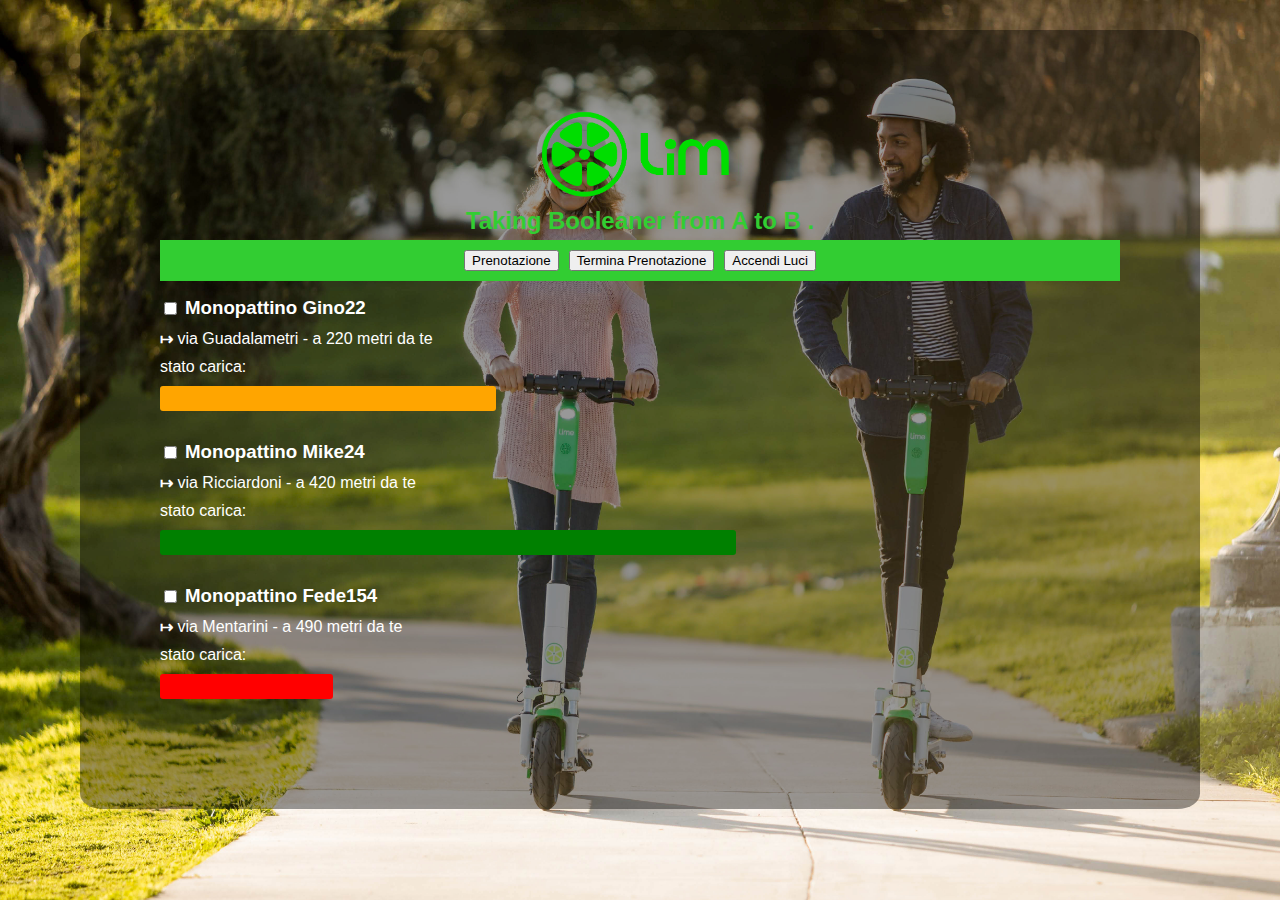
<file: cod challenge/index.html>
<!DOCTYPE html>
<html>
<link rel="stylesheet" href="index.css">
<body>
<div class="wrapper-section">
    <div class="container">
        <div class="container-title">
            <img src="./logo.png" alt="Logo">
            <p class="paragraph">Taking Booleaner from A to B </B>.</p>
            <div class="container-button">
                <button>Prenotazione</button>
                <button>Termina Prenotazione</button>
                <button>Accendi Luci</button>
        </div>
        </div>
        <div class="container-down">
            <ul>
                <li>
                    <div class="input"><input type="checkbox"><h3>Monopattino Gino22</h3></div>
                    <p><b>↦</b> via Guadalametri - a 220 metri da te</p>
                    <p>stato carica:</p>
                    <div class="stato-ricarica-orange"></div>
                </li>
                <li>
                    <div class="input"><input type="checkbox"><h3>Monopattino Mike24</h3></div>
                    <p><b>↦</b> via Ricciardoni - a 420 metri da te</p>
                    <p>stato carica:</p>
                    <div class="stato-ricarica-green"></div>
                </li>
                <li>
                    <div class="input"><input type="checkbox"><h3>Monopattino Fede154</h3></div>
                    <p><b>↦</b> via Mentarini - a 490 metri da te</p>
                    <p>stato carica:</p>
                    <div class="stato-ricarica-red"></div>
                </li>
            </ul>
        </div>
    </div>
</div>


</body>
</html>
</file>
<file: cod challenge/index.css>
html{
  height: 100vh;
}
/* Colori principali */
body {
  background-image:url(./background.jpg);
  background-repeat: no-repeat;
  background-size: 100% 100%;
  font-family: sans-serif;
}

.container {
  max-width: 960px;
  margin: 30px auto;
  padding: 80px;
  background: rgba(0, 0, 0, 0.4);
  border-radius: 2%;
}
.container-title{
  text-align: center;
  font-size: 24px;
  font-weight: bold;
  margin: 0;
}
.paragraph{
  color: limegreen;
  margin-bottom: 5px;
}

img{
  width: 200px;
}

.container-button{
    background: limegreen;
    padding: 10px;
    display: flex;
    justify-content: center;
    column-gap: 10px;
}

.input{
  display: flex;
  column-gap: 5px;
  align-items: center;
  margin-top: 0;
  margin-bottom: 10px;
}
h3{
  margin: 0;
}
p{
  margin-top: 0;
  margin-bottom: 10px;
}

ul {
  padding-left: 0;
  list-style-type: none;
}

li {
  margin-bottom: 30px;
}

.stato-ricarica-orange {
  width: 35%;
  height: 25px;
  background: orange;
  border-radius: 3px;
}
.stato-ricarica-green {
  width: 60%;
  height: 25px;
  background: green;
  border-radius: 3px;
}
.stato-ricarica-red {
  width: 18%;
  height: 25px;
  background: red;
  border-radius: 3px;
}
.container-down{
  color: white;
}
</file>
